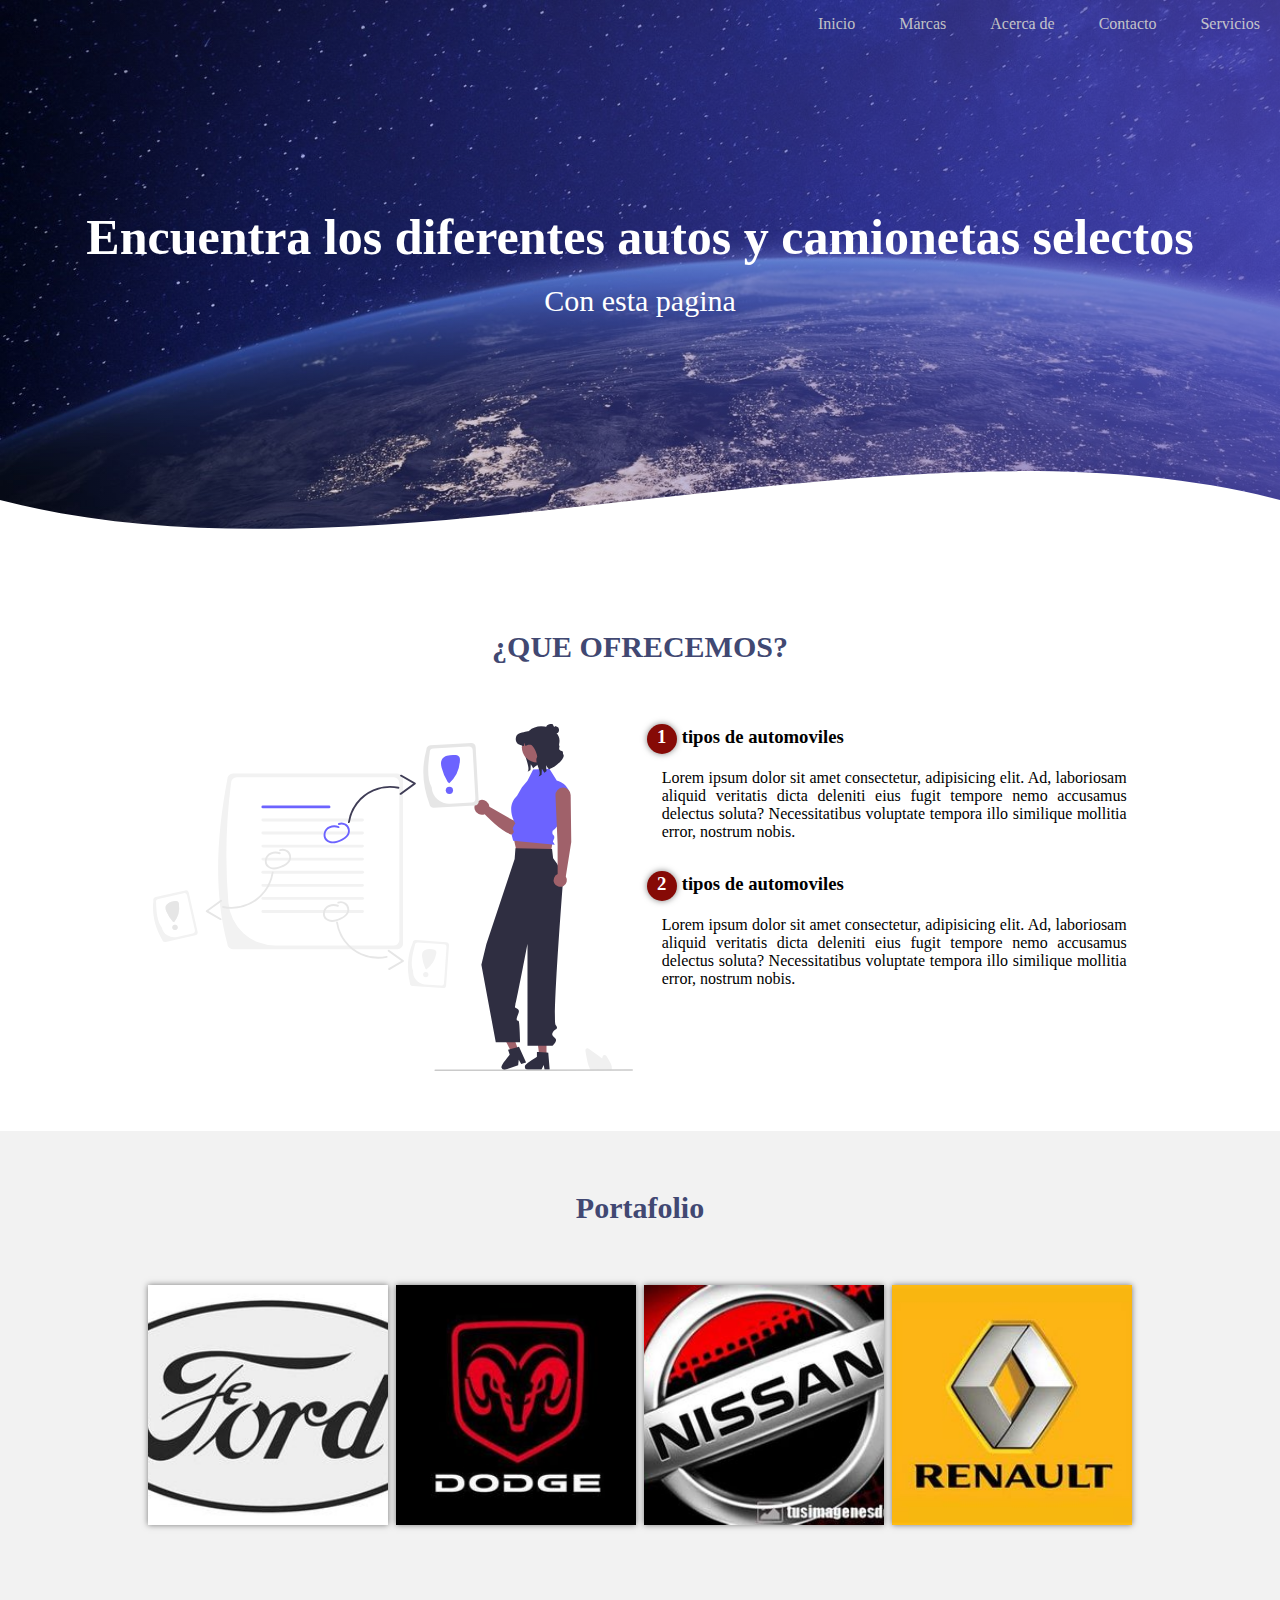
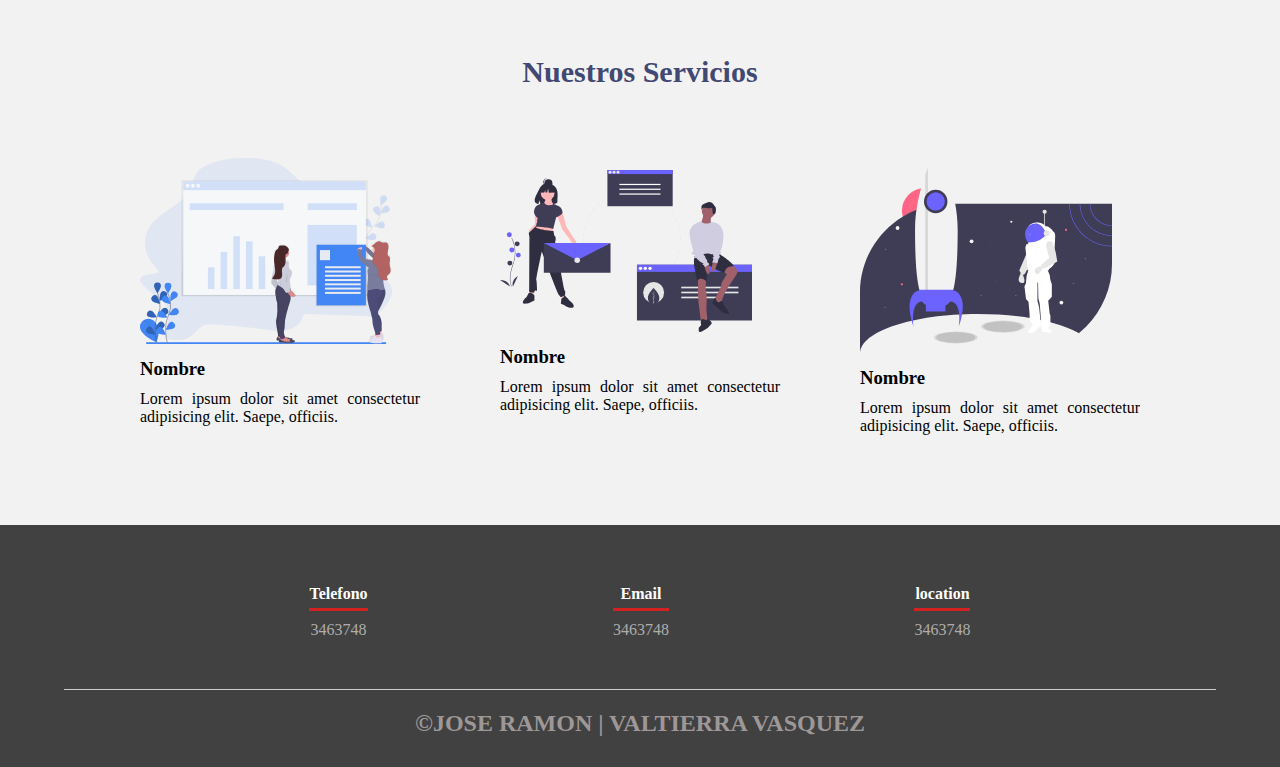
<file: index.html>
<!DOCTYPE html>
<html lang="es">
<head>
    <meta charset="UTF-8">
    <meta http-equiv="X-UA-Compatible" content="IE=edge">
    <meta name="viewport" content="width=device-width, initial-scale=1.0">
    <title>pagina web RAMON</title>
    <link rel="stylesheet" href="css/estilos.css">
    <link rel="shortcut icon" href="img/icono.png" type="image/X-icon">
</head>
<body>
    <header>
        <nav class="navegacion">
            <ul class="menu">
                <li><a href="#">Inicio</a></li>
                <li><a href="#">Marcas</a>
                    <ul class="submenu">
                        <li><a href="pagina FORD.HTML">FORD</a></li>
                        <li><a href="pagina RENAULT.html">RENAULT</a></li>
                        <li><a href="pagina NISSAN.html">NISSAN</a></li>
                        <li><a href="pagina DODGE.html">DODGE</a></li>
                    </ul>
                </li>
                <li><a href="#">Acerca de</a></li>
                <li><a href="#">Contacto</a></li>
                <li><a href="#">Servicios</a></li>
            </ul>
        </nav>

          <section class="textos-header">
            <h1>Encuentra los diferentes autos y camionetas selectos</h1><br>
            <h2>Con esta pagina </h2>
          </section> 
          <div class="wave" style="height: 150px; overflow: hidden;"><svg viewBox="0 0 500 150" preserveAspectRatio="none"
            style="height: 100%; width: 100%;">
            <path d="M0.00,49.98 C150.00,150.00 349.20,-50.00 500.00,49.98 L500.00,150.00 L0.00,150.00 Z"
                style="stroke: none; fill: #fff;"></path>
        </svg></div>
    </header>
   <main>
       <section class="contenedor sobre-nosotros"> 
        <h2 class="titulo"> ¿QUE OFRECEMOS? </h2>   
        <div class="contenedor-sobre-nosotros">
            <img src="img/undraw_key_points_re_u903.svg" alt="" class="imagen-about-us">
            <div class="contenido-textos">
                <h3><span>1</span>tipos de automoviles </h3>
                  <p>Lorem ipsum dolor sit amet consectetur, adipisicing elit. Ad, 
                      laboriosam aliquid veritatis dicta deleniti eius fugit tempore nemo accusamus delectus soluta?
                       Necessitatibus voluptate tempora illo similique mollitia error, nostrum nobis.</p>
                <h3><span>2</span>tipos de automoviles </h3>
                  <p>Lorem ipsum dolor sit amet consectetur, adipisicing elit. Ad, laboriosam aliquid veritatis
                       dicta deleniti eius fugit tempore nemo accusamus delectus soluta? Necessitatibus voluptate tempora illo
                        similique mollitia error, nostrum nobis.</p>
                      

            </div>
        </div>
       </section>
        <section class="portafolio">
           <div class="contenedor">
            <h2 class="titulo">Portafolio</h2>
            <div class="galeria-port">
                <div class="imagen-port">
                   
                    <img src="img/marca ford.jpg" alt="" >
                    <div class="hover-galeria"> 
                        <a href="pagina FORD.HTML">
                         <img src="img/icono1.png" alt="" >
                    </a>                      
                        <p>Nuestro trabajo</p>
                    </div>
                </div>
                <div class="imagen-port">
                    <img src="img/imag1.jpg" alt="">
                    <div class="hover-galeria"> 
                        <a href="pagina DODGE.html">
                        <img src="img/icono1.png" alt="" >
                   </a>
                        <p>Selecciona</p>
                    </div>
                </div>
                <div class="imagen-port">
                    <img src="img/imag2.jpg" alt="">
                    <div class="hover-galeria">
                        <a href="pagina NISSAN.html">
                            <img src="img/icono1.png" alt="" >
                       </a>                       
                        <p>Selecciona</p>
                    </div>
                </div>
                <div class="imagen-port">
                    <img src="img/imag3.jpg" alt="">
                    <div class="hover-galeria">
                        <a href="pagina RENAULT.html">
                            <img src="img/icono1.png" alt="" >
                       </a>
                        <p>Selecciona</p>
                    </div>
                </div>

                   </div>

                </div>
    
       </section>
       <section class="about-servicios">
           <div class="contenedor">
               <h2 class="titulo"> Nuestros Servicios</h2>
               <div class="servicios-cont">
                   <div class="servicio-ind">
                       <img src="img/ilustracion1.svg" alt="">
                       <h3>Nombre</h3>
                       <p>Lorem ipsum dolor sit amet consectetur adipisicing elit. Saepe, officiis.</p>

                   </div>
                   <div class="servicio-ind">
                    <img src="img/ilustracion4.svg" alt="">
                    <h3>Nombre</h3>
                    <p>Lorem ipsum dolor sit amet consectetur adipisicing elit. Saepe, officiis.</p>

                </div>
                <div class="servicio-ind">
                    <img src="img/ilustracion3.svg" alt="">
                    <h3>Nombre</h3>
                    <p>Lorem ipsum dolor sit amet consectetur adipisicing elit. Saepe, officiis.</p>

                </div>
               </div>

           </div>
       </section>
       <footer>
           <div class="contenedor-footer">
               <div class="content-foo">
                   <h4>Telefono</h4>
                   <p>3463748</p>

               </div>
            <div class="content-foo">
                <h4>Email</h4>
                <p>3463748</p>
                
            </div>
        
            <div class="content-foo">
                <h4>location</h4>
                <p>3463748</p>
            </div>
           </div>
        <h2 class="titulo-final">&copy;JOSE RAMON | VALTIERRA VASQUEZ </h2>
       </footer>

   </main>
</body>
</html>
</file>
<file: css/estilos.css>
* {
    margin: 0;
    padding: 0;
    box-sizing: border-box;
}

body {
    font-family: 'open sans';
}

.contenedor {
    padding: 60px 0;
    width: 90%;
    max-width: 1000px;
    margin: auto;
    overflow: hidden;
}

.titulo {
    color: #414872;
    font-size: 30px;
    text-align: center;
    margin-bottom: 60px;
}

/* Header */

header {
    width: 100%;
    height: 600px;
    background: #624ebc;
    /* fallback for old browsers */
    background: -webkit-linear-gradient(to right, hsla(340, 95%, 50%, 0), hsla(234, 45%, 52%, 0.664)), url(../img/portada2.jpg);
    /* Chrome 10-25, Safari 5.1-6 */
    background: linear-gradient(to right, hsla(340, 95%, 50%, 0), hsla(246, 45%, 52%, 0.664)), url(../img/portada2.jpg);
    /* W3C, IE 10+/ Edge, Firefox 16+, Chrome 26+, Opera 12+, Safari 7+ */
    background-size: cover;
    background-attachment: fixed;
    position: relative;
}

.navegation{
    width: 1000px;
    margin: 30px auto;
    

}
.navegation ul{
    list-style: none;
    
}
.menu > li{
    position: relative;
    display: inline-block;
    
}
.menu>li>a{
    display: block;
    padding: 15px 20px;
    color: rgba(245, 245, 220, 0.74);
    font-family: "open sans";
    text-decoration: none;
    
}
nav .menu{
    text-align: right;
}
.menu li a:hover{
    color: rgb(0, 162, 255);
    transition: all .3s;
    
}
.submenu{
    position: absolute;
    width: 120%;
    visibility: hidden;
    transition: opacity 2s;
    opacity: 0;
    list-style: none;
}
.submenu li a{
    display: block;
    padding: 6px;
    color: beige;
    font-family: "open sans";
    text-decoration: none;
}
.menu li:hover .submenu{
       visibility: visible;
       opacity: 1;

}


header .textos-header{
    display: flex;
    height: 430px;
    width: 100%;
    align-items: center;
    justify-content: center;
    flex-direction: column;
    text-align: center;
}

.textos-header h1{
    font-size: 50px;
    color:#fff;
}

.textos-header h2{
    font-size: 30px;
    font-weight: 300;
    color:#fff;
}

.wave{
    position: absolute;
    bottom: 0;
    width: 100%;
}

/* About us */

main .sobre-nosotros{
    padding: 30px 0 60px 0;
}
.contenedor-sobre-nosotros{
    display: flex;
    justify-content: space-evenly;
}

.imagen-about-us{
    width: 48%;
}

.sobre-nosotros .contenido-textos{
    width: 48%;
}

.contenido-textos h3{
    margin-bottom: 15px;
}

.contenido-textos h3 span{
    background: #860a06;
    color: #fff;
    border-radius: 50%;
    display: inline-block;
    text-align: center;
    width: 30px;
    height: 30px;
    padding: 2px;
    box-shadow: 0 0 6px 0 rgba(0, 0, 0, .5);
    margin-right: 5px;
}

.contenido-textos p{
    padding: 0px 0px 30px 15px;
    font-weight: 300;
    text-align: justify;
}

/* Galeria */


.portafolio{
    background: #f2f2f2;
}

.galeria-port{
    display: flex;
    justify-content: space-evenly;
    flex-wrap: wrap;
}

.imagen-port{
    width: 24%;
    margin-bottom: 10px;
    overflow: hidden;
    position: relative;
    cursor: pointer;
    box-shadow: 0 0 6px 0 rgba(0, 0, 0, .5);
}

.imagen-port > img{
    width: 100%;
    height: 100%;
    object-fit: cover;
    display: block;
}

.hover-galeria{
    position: absolute;
    width: 100%;
    height: 100%;
    top: 0;
    transform: scale(0);
    background: rgba(6, 132, 12, 0.438);
    transition: transform .5s;
    display: flex;
    justify-content: center;
    align-items: center;
    flex-direction: column;
}

.hover-galeria img{
    width: 50px;
}

.hover-galeria p{
    color: #fff;
}

.imagen-port:hover .hover-galeria{
    transform: scale(1);
}



/*  Our team */

.about-servicios{
    background: #f2f2f2;
    padding-bottom: 30px;
}

.servicios-cont{
    display:flex;
    justify-content: space-between;
    align-items: center;
}

.servicio-ind{
    width: 28%;

}
.servicio-ind img{
    width: 90%;
    
}

.servicio-ind h3{
    margin: 10px 0;
}

.servicio-ind p{
    font-weight: 300;
    text-align: justify;
}

/* footer */

footer{
    background: #414141;
    padding: 60px 0 30px 0;
    margin: auto;
    overflow: hidden;
}

.contenedor-footer{
    display: flex;
    width: 90%;
    justify-content: space-evenly;
    margin: auto;
    padding-bottom: 50px;
    border-bottom: 1px solid rgb(204, 204, 204);
}

.content-foo{
    text-align: center;
}

.content-foo h4{
    color: rgb(255, 255, 255);
    border-bottom: 3px solid #d32020;
    padding-bottom: 5px;
    margin-bottom: 10px;
}

.content-foo p{
    color: rgb(173, 173, 173);
}

.titulo-final{
    text-align: center;
    font-size: 24px;
    margin: 20px 0 0 0;
    color: #9e9797;
}

@media screen and (max-width:900px){
    header{
        background-position: center;
    }

    .contenedor-sobre-nosotros{
        flex-direction: column;
        justify-content: center;
        align-items: center;
    }

    .sobre-nosotros .contenido-textos{
        width: 90%;
    }

    .imagen-about-us{
        width: 90%;
    }

    /* Galeria */

    .imagen-port{
        width: 44%;
    }


    /* servicios */

    .servicio-cont{
        justify-content: center;
        flex-direction: column;
    }

    .servicio-ind{
        width: 100%;
        text-align: center;
    }

    .servicio-ind:nth-child(1), .servicio-ind:nth-child(2){
        margin-bottom: 60px;
    }

    .servicio-ind img{
        width: 90%;
    }
}

@media screen and (max-width:500px){
    nav{
        text-align: center;
        padding: 30px 0 0 0;
    }

    nav > a{
        margin-right: 5px;
    }

    .textos-header h1{
        font-size: 35px;
    }

    .textos-header h2{
        font-size: 20px;
    }

    /* ABOUT US */

    .imagen-about-us{
        margin-bottom: 60px;
        width: 99%;
    }

    .sobre-nosotros .contenido-textos{
        width: 95%;
    }

    /* Galeria */

    .imagen-port{
        width: 95%;
    }

    /* Footer */

    .contenedor-footer{
        flex-direction: column;
        border: none;
    }

    .content-foo{
        margin-bottom: 20px;
        text-align: center;
    }

    .content-foo h4{
        border: none;
    }

    .content-foo p{
        color: rgb(214, 21, 21);
        border-bottom: 1px solid #aa1616;
        padding-bottom: 20px;
    }

    .titulo-final{
        font-size: 20px;
    }
}
</file>
